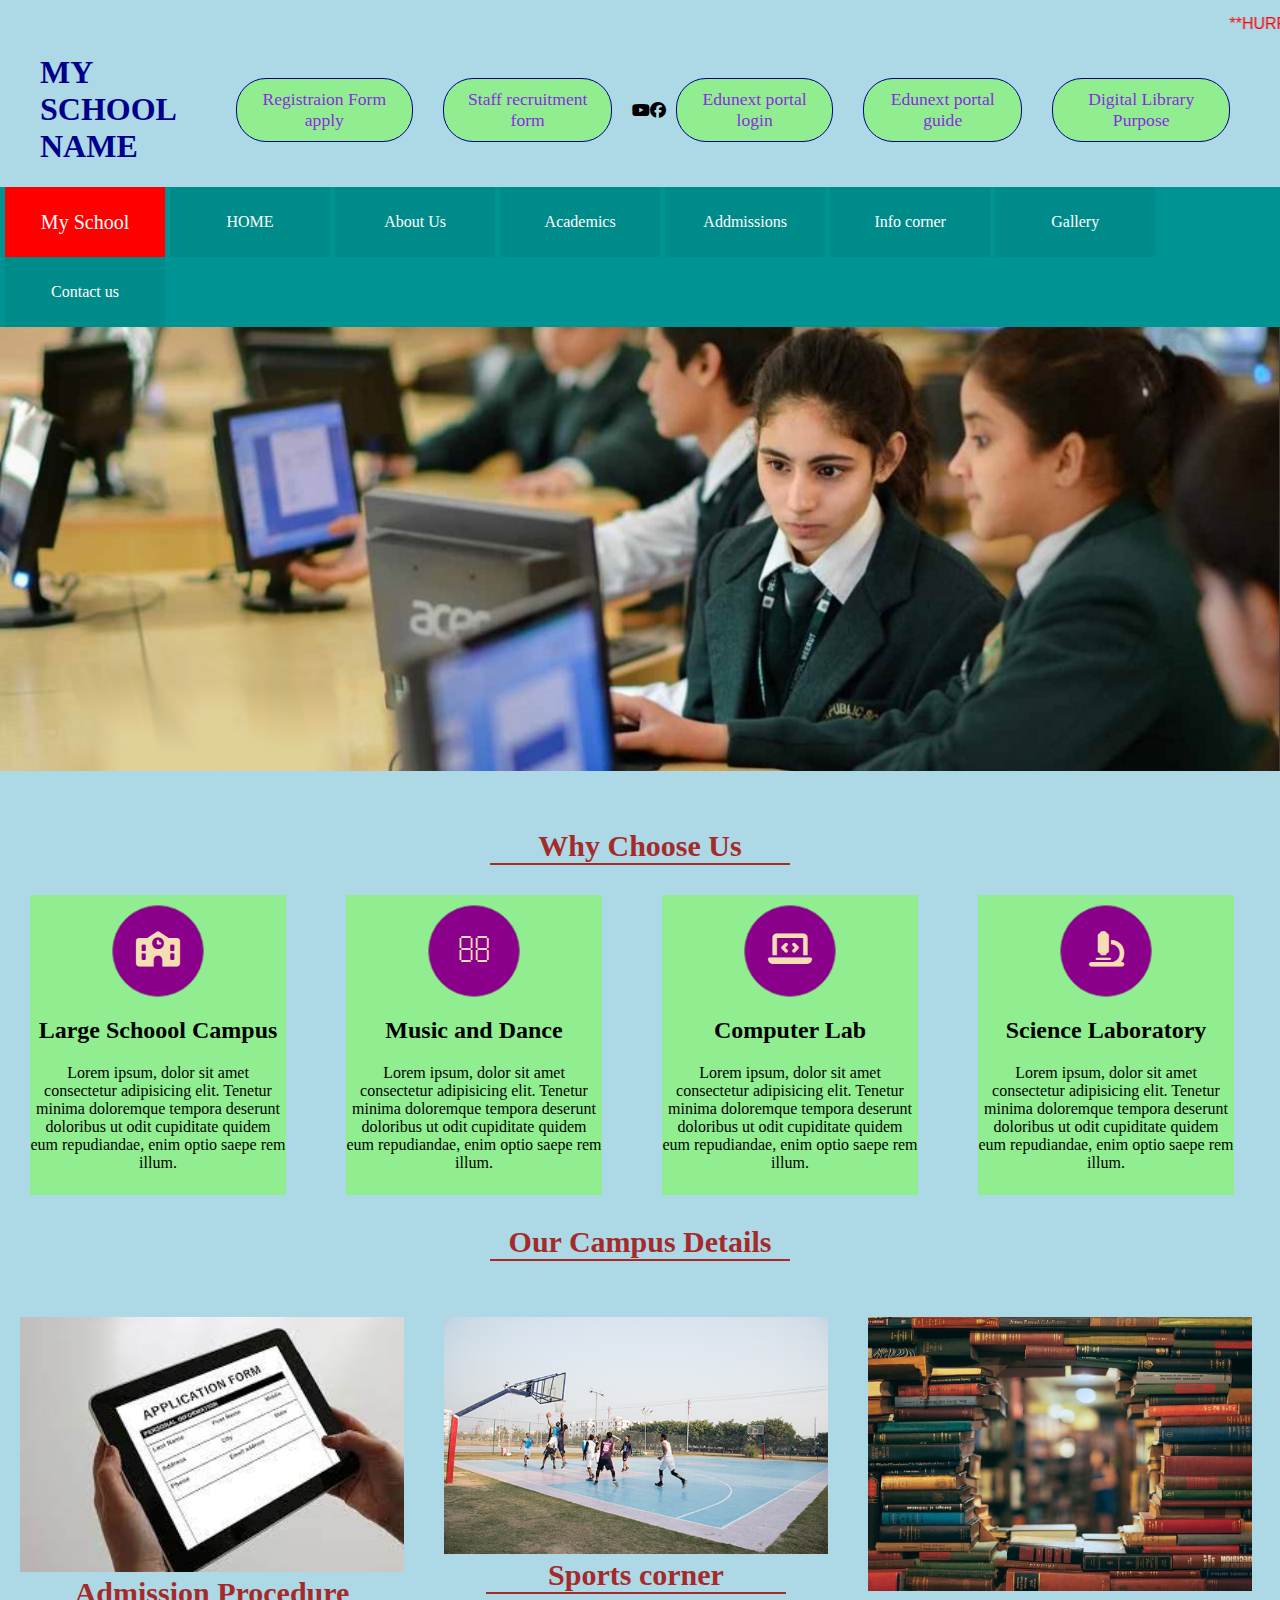
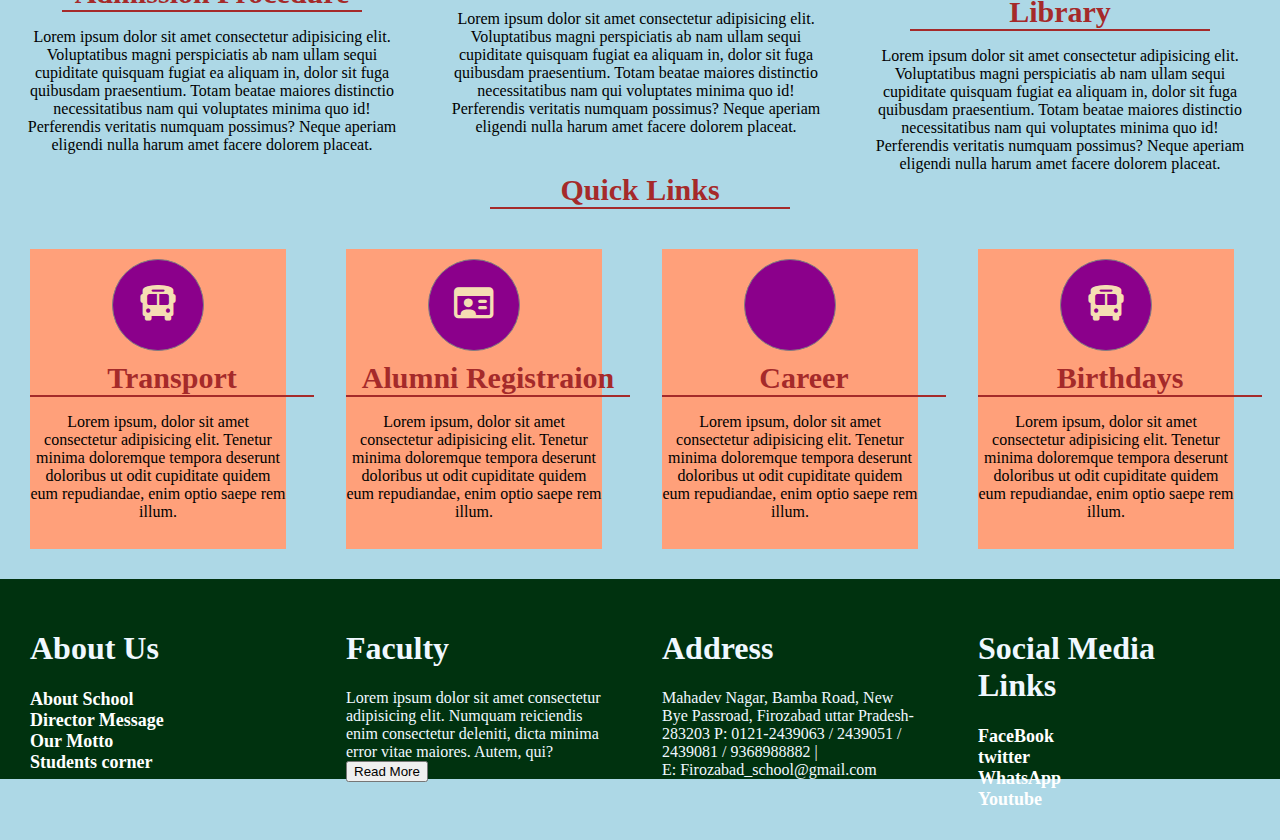
<file: index.html>
<!DOCTYPE html>
<html lang="en">
<head>
    <meta charset="UTF-8">
    <meta http-equiv="X-UA-Compatible" content="IE=edge">
    <meta name="viewport" content="width=device-width, initial-scale=1.0">
    <title>My School</title>
    <link rel="stylesheet" href="./style2.css" class="css">
    <link rel="stylesheet" href="./aboutus.html" class="html">
    <link rel="stylesheet" href="https://cdnjs.cloudflare.com/ajax/libs/font-awesome/6.2.0/css/all.min.css" class="css">

</head>
<body>
    <nav class="blink">
   
        <marquee>**HURRY UP** Admission Open For session 2022-2023 </marquee>
   
    </nav>
    <!-- navbar  start-->
    <nav class="Navbar">
        <div class="left-icon-container">
            <h1>My School <br> name</h1>
        </div>
        <div class="right-icon-container">
            <a href="#">Registraion Form apply</a>
            <a href="#">Staff recruitment form</a>
            <i class="fa-brands fa-youtube"></i>
            <i class="fa-brands fa-facebook"></i>
            <a href="#">Edunext portal login</a>
            <a href="#">Edunext portal guide</a>
            <a href="#">Digital Library Purpose</a>

        </div>
    </nav>

    <!-- nav bar end -->
    <div class="main">
    <ul class="menu">
        <li class="logohover"><a href="#">My School</a></li>
        <li><a href="Home">HOME</a></li>
        <li><a href="aboutus.html" target="_blank">About Us</a></li>
       <!-- for about us drop down -->
            <ul class="Aboutus">
                <li><a href="Home">Main Objectives</a></li>
                <li><a href="Home">Vision & Mission</a></li>
                <li><a href="Home">Infrastructure</a></li>
                <li><a href="Home">Faculty</a></li>
            </ul>

        <li><a href="Home">Academics</a></li>
        <li><a href="Home">Addmissions</a>
        <ul>
            <li><a href="Home">Addmissions Procedure</a>
            <li><a href="Home">Parent Teacher Interaction</a>
            <li><a href="Home">Withdrawl</a>
            <li><a href="Home">Online Councelling</a>
                <li><a href="Home">TC online</a>
        </ul>
        </li>
        <li><a href="Home">Info corner</a></li>
        <li><a href="Home">Gallery</a></li>
        <li><a href="Home">Contact us</a></li>
    </ul>
    </div>
    <!-- for school photo -->
    <div id="banner">
    <img src="schoolimg1.jpg" alt="banner">
    </div>

    <!-- why choose us -->
    <section id="Why_chooseus">
        <br>
        <br>
        <br>
        <h1>Why Choose Us</h1>

            <div class="div_section1">
                <div class="icon">
                    <i class="fas fa-school"></i>
                </div>
                    <h2>Large Schoool Campus</h2>
                    <p>Lorem ipsum, dolor sit amet consectetur adipisicing elit. Tenetur minima doloremque tempora deserunt doloribus ut odit cupiditate quidem eum repudiandae, enim optio saepe rem illum.</p>
            </div>
            <div class="div_section1">
                <div class="icon">
                    <i class="fa-regular fa-music"></i>
                                </div>
                    <h2>Music and Dance</h2>
                    <p>Lorem ipsum, dolor sit amet consectetur adipisicing elit. Tenetur minima doloremque tempora deserunt doloribus ut odit cupiditate quidem eum repudiandae, enim optio saepe rem illum.</p>
            </div>
            <div class="div_section1">
                <div class="icon">
                    <i class="fa-solid fa-laptop-code"></i>
                </div>
                    <h2>Computer Lab</h2>
                    <p>Lorem ipsum, dolor sit amet consectetur adipisicing elit. Tenetur minima doloremque tempora deserunt doloribus ut odit cupiditate quidem eum repudiandae, enim optio saepe rem illum.</p>
            </div>
            <div class="div_section1">
                <div class="icon">
                    <i class="fa-solid fa-microscope"></i>
                </div>
                    <h2>Science Laboratory</h2>
                    <p>Lorem ipsum, dolor sit amet consectetur adipisicing elit. Tenetur minima doloremque tempora deserunt doloribus ut odit cupiditate quidem eum repudiandae, enim optio saepe rem illum.</p>
            </div>
    </section>


    <!-- our school details -->

    <section class="section2">
    
     <h1>Our Campus Details</h1>
        <br>
        <br>
        <div class="div_section2">
            <img src="admission2.jfif" alt="Admission Procedure">
            <h1>Admission Procedure</h1>
            <p>Lorem ipsum dolor sit amet consectetur adipisicing elit. 
                Voluptatibus magni perspiciatis ab nam ullam sequi cupiditate
                 quisquam fugiat ea aliquam in, dolor sit fuga quibusdam praesentium.
                  Totam beatae maiores distinctio necessitatibus nam qui voluptates minima quo id! Perferendis veritatis 
                  numquam possimus? Neque aperiam eligendi nulla harum amet facere dolorem placeat.</p>  
        </div>  

        <div class="div_section2">
            <img src="sports.jpg" alt="Sports">
            <h1>Sports corner</h1>
            <p>Lorem ipsum dolor sit amet consectetur adipisicing elit. 
                Voluptatibus magni perspiciatis ab nam ullam sequi cupiditate
                 quisquam fugiat ea aliquam in, dolor sit fuga quibusdam praesentium.
                  Totam beatae maiores distinctio necessitatibus nam qui voluptates minima quo id! Perferendis veritatis 
                  numquam possimus? Neque aperiam eligendi nulla harum amet facere dolorem placeat.</p>  
        </div>  

        <div class="div_section2">
            <img src="library.jpg" alt="Library">
            <h1>Library</h1>
            <p>Lorem ipsum dolor sit amet consectetur adipisicing elit. 
                Voluptatibus magni perspiciatis ab nam ullam sequi cupiditate
                 quisquam fugiat ea aliquam in, dolor sit fuga quibusdam praesentium.
                  Totam beatae maiores distinctio necessitatibus nam qui voluptates minima quo id! Perferendis veritatis 
                  numquam possimus? Neque aperiam eligendi nulla harum amet facere dolorem placeat.</p>  
        </div>  
    </section>
        <br><br><br><br><br><br><br><br>
        <!-- Section 3 quick link -->
            <section class="section3">
                <h1>Quick Links</h1>
                <div class="div_section3">
                    <div class="icon">
                        <i class="fa-sharp fa-solid fa-bus"></i>
                    </div>
                        <h2>Transport</h2>
                        <p>Lorem ipsum, dolor sit amet consectetur adipisicing elit. Tenetur minima doloremque tempora deserunt doloribus ut odit cupiditate quidem eum repudiandae, enim optio saepe rem illum.</p>
                </div>

                <div class="div_section3">
                    <div class="icon">
                        <i class="fa-regular fa-id-card"></i>                    </div>
                        <h2>Alumni Registraion</h2>
                        <p>Lorem ipsum, dolor sit amet consectetur adipisicing elit. Tenetur minima doloremque tempora deserunt doloribus ut odit cupiditate quidem eum repudiandae, enim optio saepe rem illum.</p>
                </div>

                <div class="div_section3">
                    <div class="icon">
                        <i class="fa-regular fa-screen-users"></i>                   </div>
                        <h2>Career</h2>
                        <p>Lorem ipsum, dolor sit amet consectetur adipisicing elit. Tenetur minima doloremque tempora deserunt doloribus ut odit cupiditate quidem eum repudiandae, enim optio saepe rem illum.</p>
                </div>

                <div class="div_section3">
                    <div class="icon">
                        <i class="fa-sharp fa-solid fa-bus"></i>
                    </div>
                        <h2>Birthdays</h2>
                        <p>Lorem ipsum, dolor sit amet consectetur adipisicing elit. Tenetur minima doloremque tempora deserunt doloribus ut odit cupiditate quidem eum repudiandae, enim optio saepe rem illum.</p>
                </div>
            </section>
            <!-- section 3 Quick link end here -->

        <section class="footer">
            <div class="div_footer">
                <h1>About Us</h1>
                <!-- <p>Lorem ipsum dolor sit amet consectetur adipisicing elit. Numquam reiciendis enim consectetur 
                    deleniti, dicta minima error vitae maiores. Autem, qui?
                <button type="button">Read More</button>
                </p> -->
                <ul>
                    <li><a href="a">About School</a></li>
                    <li><a href="a">Director Message</a></li>
                    <li><a href="a">Our Motto</a></li>
                    <li><a href="a">Students corner</a></li>
                    
                </ul>
            </div>

            <div class="div_footer">
                <h1>Faculty</h1>
                <p>Lorem ipsum dolor sit amet consectetur adipisicing elit. Numquam reiciendis enim consectetur 
                    deleniti, dicta minima error vitae maiores. Autem, qui?
                <button type="button">Read More</button>
                </p>
            </div>

            <div class="div_footer">
                <h1>Address</h1>
                <p>Mahadev Nagar, Bamba Road, New Bye Passroad,
                    Firozabad uttar Pradesh-283203
                    P: 0121-2439063 / 2439051 / 2439081 / 9368988882 |  <br> E: Firozabad_school@gmail.com
                </p>
            </div>

            <div class="div_footer">
                <h1>Social Media Links</h1>

                <ul>
                    <li><a href="www.facebook.com">FaceBook</a></li>
                    <li><a href="www.facebook.com">twitter</a></li>
                    <li><a href="www.facebook.com">WhatsApp</a></li>
                    <li><a href="www.facebook.com">Youtube</a></li>
                </ul>
                    
             </div>
        </section>


    <br>
    <br>
    <br>

</body>
</html>
</file>
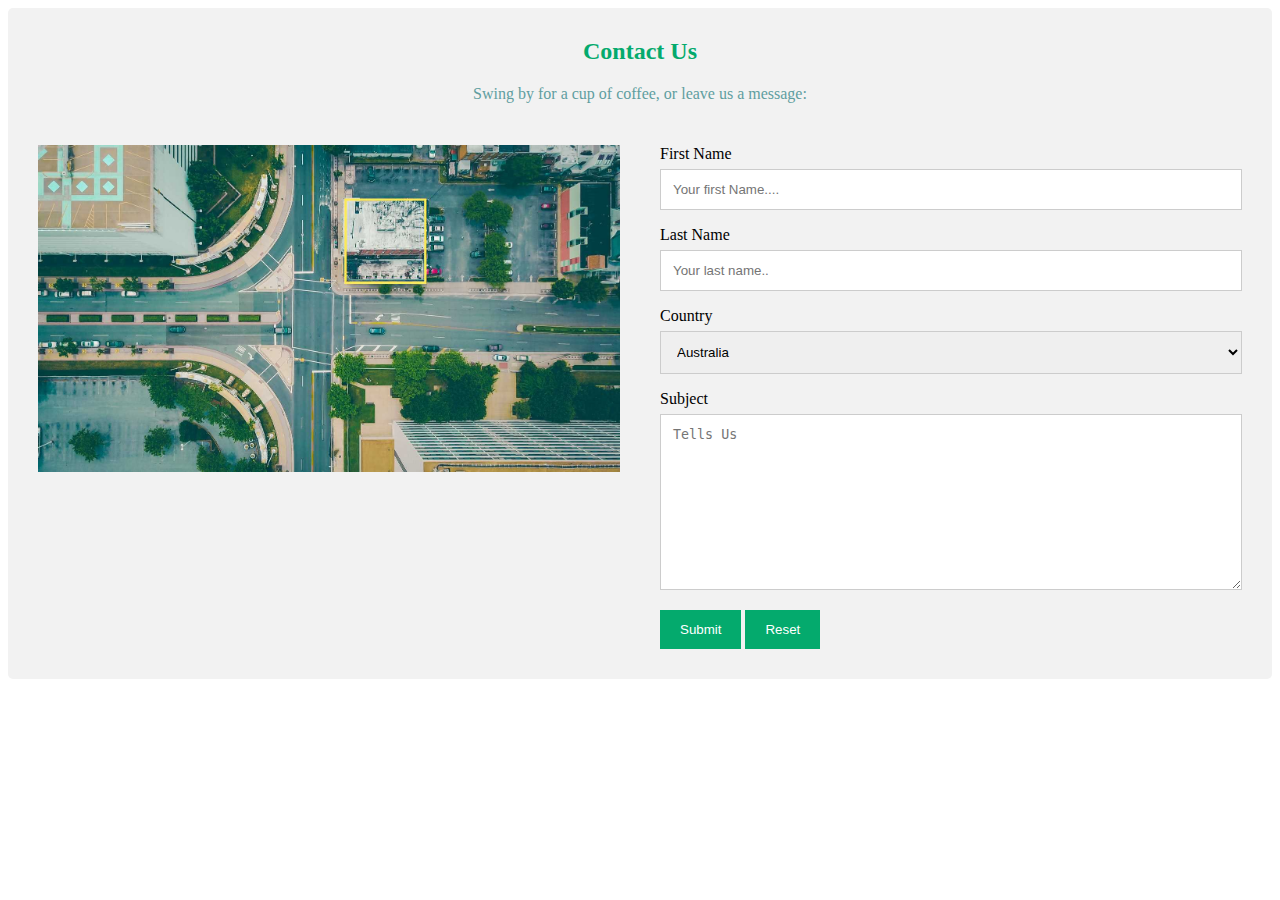
<file: contactUs.html>
<!DOCTYPE html>
<html lang="en">
<head>
    <meta charset="UTF-8">
    <meta http-equiv="X-UA-Compatible" content="IE=edge">
    <meta name="viewport" content="width=device-width, initial-scale=1.0">
    <title>ContactUs</title>
    <style>
        *{
            box-sizing: border-box;
        }

        input[type=text], select, textarea{
            width: 100%;
            padding: 12px;
            border: 1px solid #ccc;
            margin-top: 6px;
            margin-bottom: 16px;
            resize: vertical;
        }

        button[type=submit] {
  background-color: #04AA6D;
  color: white;
  padding: 12px 20px;
  border: none;
  cursor: pointer;
}
button[type=submit]:hover {
  background-color: #45a049;
}


button[type=reset] {
  background-color: #04AA6D;
  color: white;
  padding: 12px 20px;
  border: none;
  cursor: pointer;
}

button[type=reset]:hover {
  background-color: #45a049;
}

    .container{
        border-radius: 5px;
        background-color: #f2f2f2;
        padding: 10px;
    }
    .column{
        float: left;
        width: 50%;
        margin-top: 6px;
        padding: 20px;
    }

.row::after{
    content: "";
    display: table;
    clear: both;
}

@media screen and (max-width: 600px) {
  .column, input[type=submit] {
    width: 100%;
    margin-top: 0;
  }
}
.container h2{
    color: #04AA6D;
}

.container p{
    color: cadetblue;
}
    </style>
</head>
<body>
    <div class="container">
        <div style="text-align:center">
            <h2>Contact Us</h2>

            <p>Swing by for a cup of coffee, or leave us a message:</p>
        </div>
        <div class="row">
            <div class="column">
                <img src="contactimg.jpg" alt="Our School" style="width:100%">
            </div>
            <div class="column">
                <form action="">
                    <label for="fname">First Name</label>
                        <input type="text" id="fname" name="firstname" placeholder="Your first Name...." required>
                    <label for="lname">Last Name</label>
                     <input type="text" id="lname" name="lastname" placeholder="Your last name..">
                    <label for="country">Country</label>
                        <select id="country" name="country">
                            <option value="australia">Australia</option>
                            <option value="canada">Canada</option>
                            <option value="usa">USA</option>
                        </select>
                    <label for="subject">Subject</label>
                    <textarea name="subject" id="subject" placeholder="Tells Us " cols="30" rows="10"></textarea>
                    <button type="submit">Submit</button>
                    <button type="reset">Reset</button>
                </form>
            </div>
        </div>
    </div>
</body>
</html>
</file>
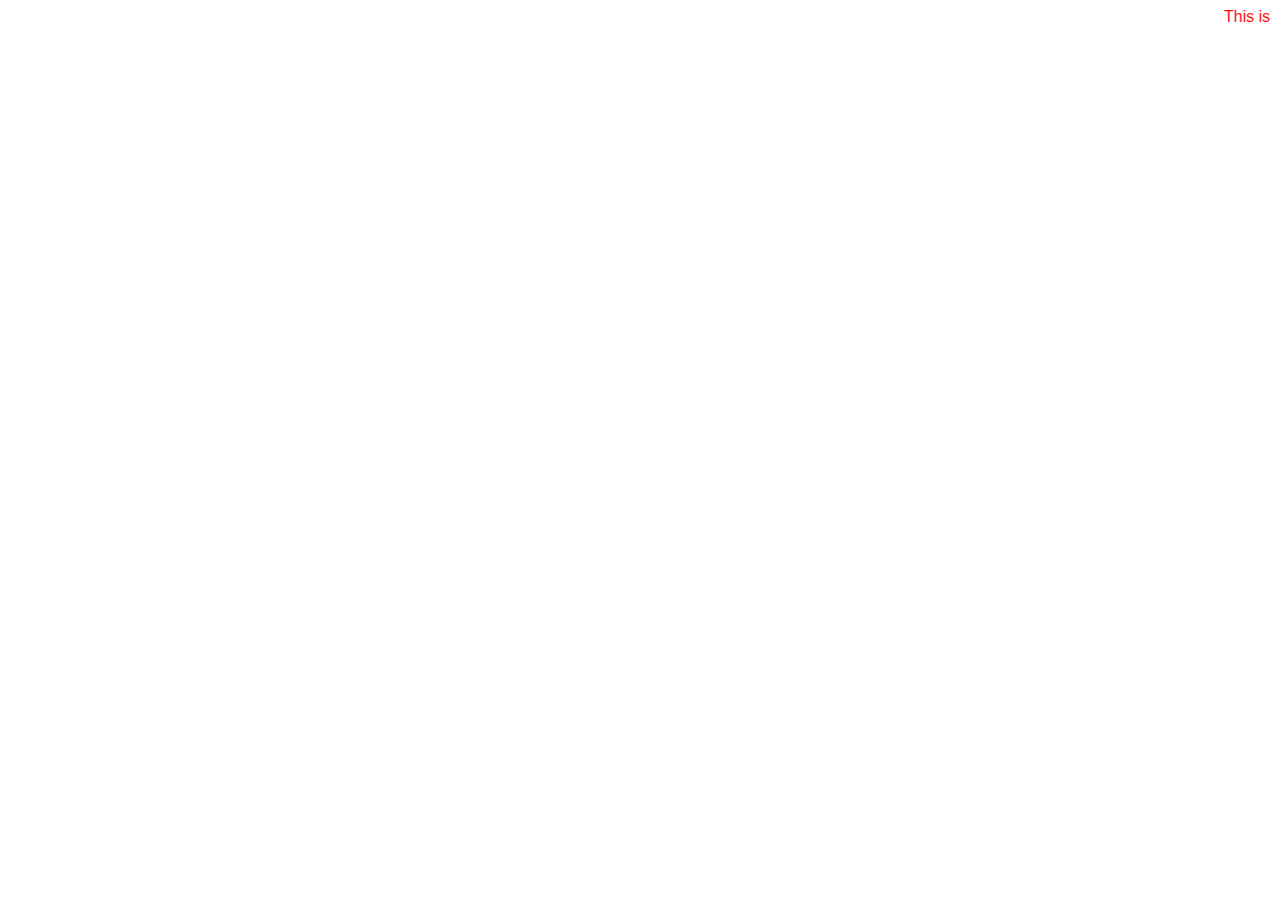
<file: morquee.html>
<!DOCTYPE html>
<html lang="en">
<head>
    <meta charset="UTF-8">
    <meta http-equiv="X-UA-Compatible" content="IE=edge">
    <meta name="viewport" content="width=device-width, initial-scale=1.0">
    <title>Document</title>


    <style>
        .blink {
            animation: blinker 1.5s linear infinite;
            color: red;
            font-family: sans-serif;
        }
        @keyframes blinker {
            50% {
                opacity: 0;
            }
        }
    </style>
</head>

<body>
    <marquee class="blink">This is an example of blinking text using CSS within a marquee.</marquee>
</body>


</html>
</file>
<file: style2.css>
body{
    background-color: lightblue;
    margin: 0;
    padding: 0;

}



.aboutusbg
{
    background-color: lightblue;
}
/* blink tag start */
.blink {
    margin-top: .937rem;
    background-color: lightblue;
    /* font-size: 15px; */
    animation: blinker 1.5s linear infinite;
    color: red;
    font-family: sans-serif;
}
@keyframes blinker {
    50% {
        opacity: 0;
    }
}

/* blink tag end */

/* for navbar start */
    nav{
        display: flex;
        justify-content: space-between;
        align-items: center;
    }

    nav > .left-icon-container >h1{
        padding-left: 2.5rem;
        text-transform: uppercase;
        font-weight: 800;
        color: darkblue;

    }

    nav> .right-icon-container{
        display: flex;
        justify-content: center;
        align-items: center;
    }

    nav> .right-icon-container > a{
        margin-right: 1.25rem;
        font-size: 1.1rem;
        text-decoration: none;
        color: blueviolet;
        transition: 0.7s;

    }

    nav> .right-icon-container > a:hover{
        color: darkgray;
        opacity: 0.9;

    }

    nav> .right-icon-container > a:last-child{
        margin-right: 3.125rem;
    }

    .right-icon-container > a{
        text-align: center;
        background: lightgreen;
        border: 1px solid darkblue;
        border-radius: 1.875rem;
        margin: .625rem;
        padding: .625rem;
        text-decoration: none;

    }

    .right-icon-container > a:hover{
        background: red;
        border: 1px solid red;
        color: antiquewhite;
    }
/* for navbar end */


/* For about Us drop Down menu starting from here */

.menu >.Aboutus{
    display: none;
}

/* For about Us drop Down menu Ending from here */


.main{
    position: absolute;
    background-color: rgb(0, 147, 147);
    height: auto;
    width: 100%;

}
ul{
    margin: 0;
    padding: 0;
}


/* for drop down menu of admission  */
.menu ul li{
    margin: 0;
    
}

.menu ul{
    display: none;
}

.menu li:hover ul{
    display: block;
}

.menu li{
list-style: none;
width: 10rem;
height: 4.375rem;
background-color: darkcyan;
margin-left: .315rem;
text-align: center;
line-height: 4.375rem;
float: left ;

}

.menu li a{
    display: block ;
    color: white;
    text-decoration: none;
}

.menu li:hover{
    background-color:pink;
}


.logo{
    width: 6.25rem;
}

.logohover:hover{
    background-color: aqua! important;
}

.logohover a{
    font-size: 1.25rem;
    background-color: red;
    
}

/* school photo */
#banner{
    width: 100%;
    /* margin-top: 2px;
    padding-top: 2px; */
}
#banner> img{
    width: 100%;
    margin-top: 4.5rem;
}

/* why choose us */
#Why_chooseus{
    width: 100%;
    text-align: center;
}

#Why_chooseus h1{
    margin: 0 auto;
    width: 18.75rem;
    /* text-align: center; */
    font-size: 1.875rem;
    color: brown;
    border-bottom: 2px solid brown;
    
}

/* for section 1 */
.div_section1{
    width: 20%;
    height: 18.75rem;
    margin: 1.875rem;
    /* border: 2px solid red; */
    float: left;
    background-color: lightgreen;
}

.icon{
    width: 5.625rem;
    height: 5.625rem;
    border: 1px solid gray;
    margin: .625rem auto;
    line-height: 5.625rem;
    font-size: 2.2rem;
    background: darkmagenta;
    color: wheat;
    border-radius: 6.25rem;
}

.icon:hover{
    font-size: 1.875rem;
    transition-duration: 1s;
}

/* for section in why choose us end here */

/* new section */

/* for section 2 our school detail start here */

.section2{
    display: inline-block;
    width: 100%;
    text-align: center;
    
}

.section2 > h1{
    margin: 0 auto;
    width: 18.75rem;
    /* text-align: center; */
    font-size: 1.875rem;
    color: brown;
    border-bottom: 2px solid brown;
}

.div_section2{
    width: 30%;
    height: 18.75rem;
    margin: 1.25rem;
    /* border: 2px solid red; */
    float: left;
}

.div_section2 > img{
    width: 100%;
}

.div_section2 > h1{
    margin: 0 auto;
    width: 18.75rem;
    /* text-align: center; */
    font-size: 1.875rem;
    color: brown;
    border-bottom: 2px solid brown;
}

/* for section 2 our school detail End here */

/* new section 3 */

/* for section 3 quick links is starting from here */

.section3{
   display: inline-block;
    width: 100%;
    text-align: center;
    /* background-color: lightgreen; */
   
}

.section3 > h1{
    margin: .625rem auto;
    width: 18.75rem;
    /* text-align: center; */
    font-size: 1.875rem;
    color: brown;
    border-bottom: 2px solid brown;
}

.div_section3{
    width: 20%;
    height: 18.75rem;
    margin: 1.875rem;
    /* border: 2px solid red; */
    float: left;
    background-color: lightsalmon;
}

.div_section3 > h2{
    margin: 0 auto;
    width: 17.75rem;
    /* text-align: center; */
    font-size: 1.875rem;
    color: brown;
    border-bottom: 2px solid brown;
}

/* for section 3 quick links is ending from here */

/* New footer section */

/* new footer section is starting from here */

.footer{
    width: 100%;
    background-color: #00320f;
    height: 12.5rem;
}

.div_footer{
    width: 20%;
    height: auto;
    margin: 1.875rem;
    float: left;
}

.div_footer > h1{
    /* text-align: center; */
    color: aliceblue;
}

.div_footer > p{
    /* text-align: center; */
    color: aliceblue;
}

.div_footer > button{
    margin-top: 1.25rem;
    width: 6.25rem;
    height: 3.125rem;

}

.div_footer ul li{
    list-style: none;
}

.div_footer ul li a{
    color: white;
    text-decoration: none;
    font-size: 1.125rem;
    font-weight: bold;
}
/* new footer section is Ending from here */

@media (max-width:998px)
{
    html{
        font-size: 55%;
    }
}
@media (max-width:768px)
{
    html{
        font-size: 55%;
    }
}


/* @media only screen and (max-width: 769px){
    body{
        width: 100%;
        display: block;
    }
    
}
@media only screen and (min-width: 769px){
    body{
        width: 100%;
        display: block;
    }
    
} */
</file>
